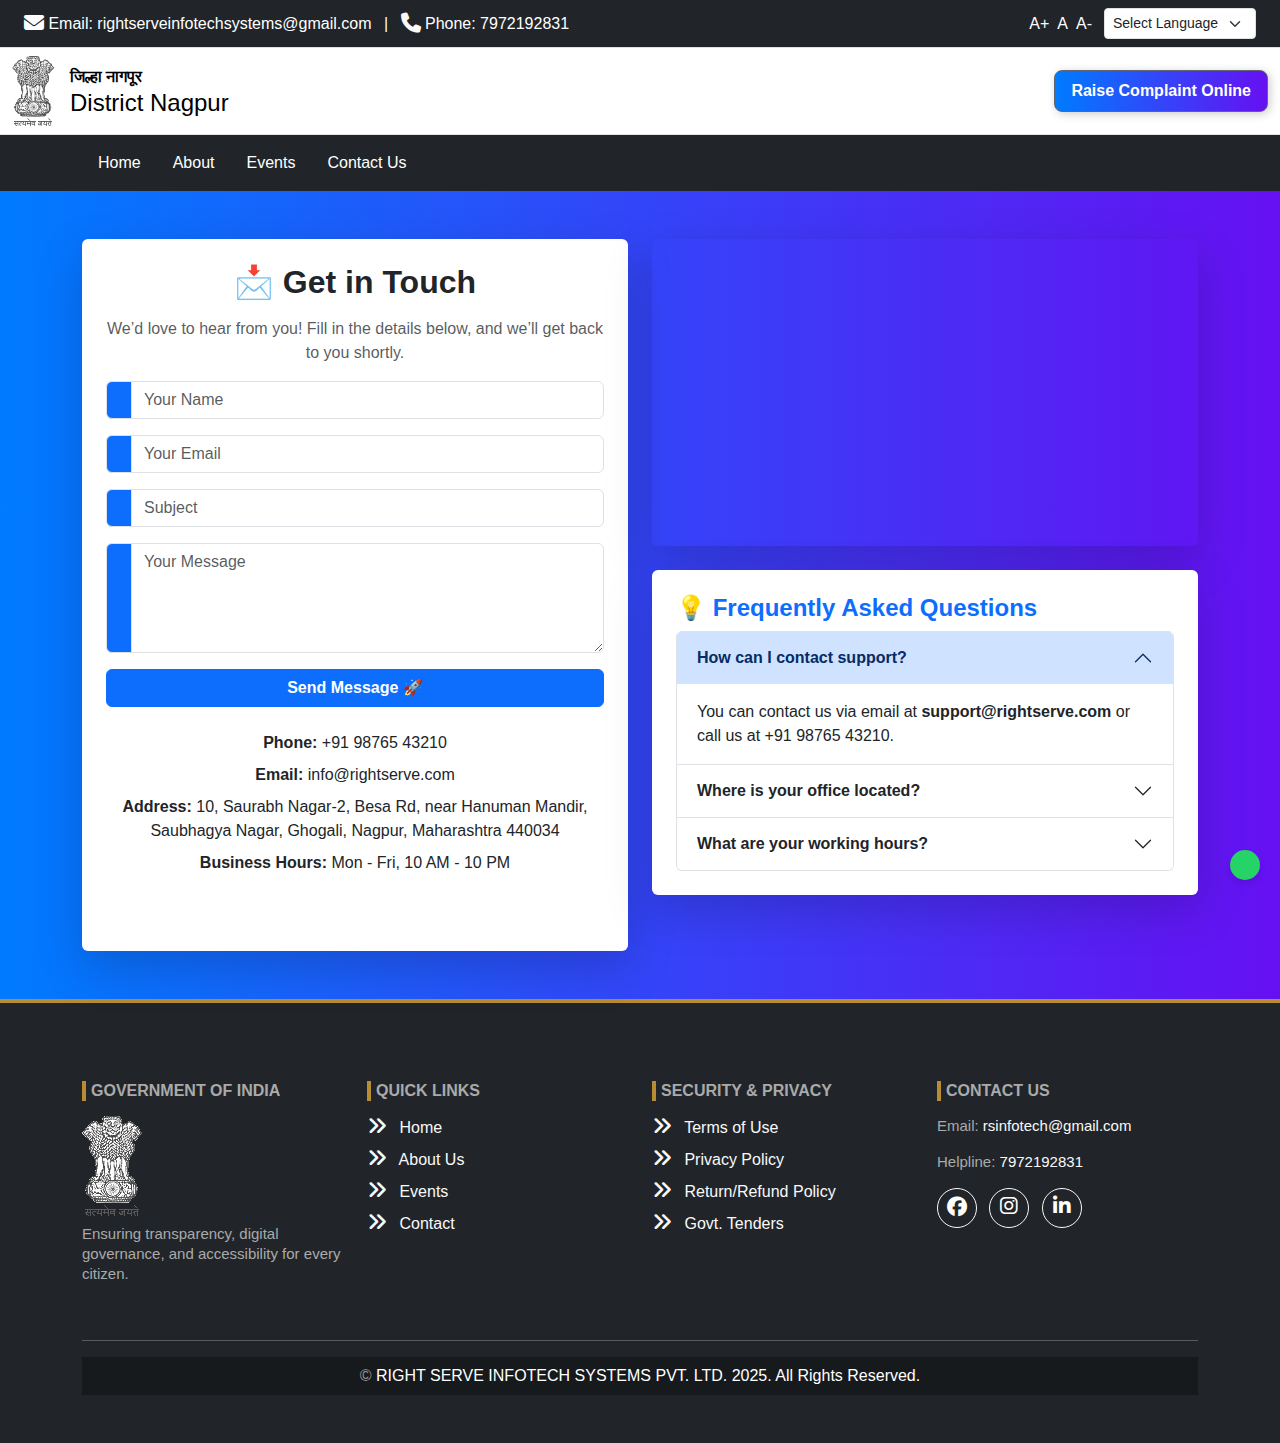
<file: contact.html>
<!DOCTYPE html>
<html lang="en">

<head>
  <meta charset="UTF-8">
  <meta name="viewport" content="width=device-width, initial-scale=1.0">
  <title>Orange City</title>
  <link rel="stylesheet" href="CSS/styles.css">
  <link href="https://cdn.jsdelivr.net/npm/bootstrap@5.3.2/dist/css/bootstrap.min.css" rel="stylesheet">
  <script src="https://cdn.jsdelivr.net/npm/bootstrap@5.3.2/dist/js/bootstrap.bundle.min.js"></script>
  <link rel="stylesheet" href="https://cdnjs.cloudflare.com/ajax/libs/font-awesome/6.7.2/css/all.min.css"
    integrity="sha512-Evv84Mr4kqVGRNSgIGL/F/aIDqQb7xQ2vcrdIwxfjThSH8CSR7PBEakCr51Ck+w+/U6swU2Im1vVX0SVk9ABhg=="
    crossorigin="anonymous" referrerpolicy="no-referrer" />
  
</head>

<body>

  <header style="padding: 0; width: 100%; z-index: 1;">

    <div class="top-bar py-2 px-4 d-flex flex-wrap justify-content-between align-items-center bg-dark text-white">
      <div class="text-center text-md-start">
        <i class="fa-solid fa-envelope fa-lg" style="color: #ffffff;"><a href="mailto:hello@rsinfotechsys.com"
            class="text-white rem"></i> Email: rightserveinfotechsystems@gmail.com</a>
        <span class="mx-2 d-none d-md-inline">|</span>
        <i class="fa-solid fa-phone fa-lg" style="color: #fafafa;"><a href="tel:+91 7972192831"
            class="text-white rem"></i> Phone: 7972192831</a>
      </div>

      <div class="d-flex align-items-center">
        <a href="#" class="text-white mx-1 rem">A+</a>
        <a href="#" class="text-white mx-1 rem">A</a>
        <a href="#" class="text-white mx-1 rem">A-</a>
        <select name="lang" id="lang" class="ms-2 form-select form-select-sm">
          <option>Select Language</option>
          <option value="english">English</option>
          <option value="hindi">Hindi</option>
        </select>
      </div>
    </div>

    <div class="container-fluid py-2 bg-white text-black border-top border-bottom">
      <div class="row align-items-center justify-content-between">
        <div class="col-md-6 d-flex align-items-center justify-content-center justify-content-md-start">
          <img src="Images/emblem-dark.png" alt="State Emblem of India" height="70px" class="me-3">
          <div>
            <strong class="d-block text-center text-md-start">जिल्हा नागपूर</strong>
            <h4 class="m-0 text-center text-md-start">District Nagpur</h4>
          </div>
        </div>

        <div class="col-md-6 text-center text-md-end mt-2 mt-md-0">
          <button type="button" class="same" data-bs-toggle="modal" data-bs-target="#complaintModal">
            Raise Complaint Online
          </button>
        </div>
      </div>
    </div>

    <div class="modal fade" id="complaintModal" tabindex="-1" aria-labelledby="complaintModalLabel" aria-hidden="true">
      <div class="modal-dialog">
        <div class="modal-content">
          <div class="modal-header">
            <h5 class="modal-title" id="complaintModalLabel">Raise a Complaint</h5>
            <button type="button" class="btn-close" data-bs-dismiss="modal" aria-label="Close"></button>
          </div>
          <div class="modal-body">
            <form>
              <div class="mb-3">
                <label for="name" class="form-label">Your Name</label>
                <input type="text" class="form-control" id="name" placeholder="Enter your name">
              </div>
              <div class="mb-3">
                <label for="email" class="form-label">Email Address</label>
                <input type="email" class="form-control" id="email" placeholder="Enter your email">
              </div>
              <div class="mb-3">
                <label for="phone" class="form-label">Phone Number</label>
                <input type="text" class="form-control" id="phone" placeholder="Enter your phone number">
              </div>
              <div class="mb-3">
                <label for="complaint" class="form-label">Complaint Details</label>
                <textarea class="form-control" id="complaint" rows="4" placeholder="Describe your issue"></textarea>
              </div>
              <button type="submit" class="same">Submit Complaint</button>
            </form>
          </div>
        </div>
      </div>
    </div>

    <nav class="navbar navbar-expand-md bg-dark text-white">
      <div class="container">
        <button class="navbar-toggler text-white" type="button" data-bs-toggle="collapse" data-bs-target="#navbarNav">
          ☰
        </button>
        <div class="collapse navbar-collapse justify-content-md-start" id="navbarNav">
          <ul class="navbar-nav">
            <li class="nav-item"><a class="nav-link text-white px-3" href="index.html">Home</a></li>
            <li class="nav-item"><a class="nav-link text-white px-3" href="about.html">About</a></li>
            <li class="nav-item"><a class="nav-link text-white px-3" href="events.html">Events</a></li>
            <li class="nav-item"><a class="nav-link text-white px-3" href="contact.html">Contact Us</a></li>
          </ul>
        </div>
      </div>
    </nav>
  </header>

  <section class="contact-section py-5 bg-light">
    <div class="container">
      <div class="row g-4">

        <div class="col-lg-6 col-md-12">
          <div class="contact-form p-4 shadow-lg bg-white rounded">
            <h2 class="text-center fw-bold mb-3">📩 Get in Touch</h2>
            <p class="text-center text-muted">We’d love to hear from you! Fill in the details below, and we’ll get back
              to you shortly.</p>
            <form>
              <div class="mb-3 input-group">
                <span class="input-group-text bg-primary text-white"><i class="bi bi-person-fill"></i></span>
                <input type="text" class="form-control" id="name" placeholder="Your Name" required>
              </div>
              <div class="mb-3 input-group">
                <span class="input-group-text bg-primary text-white"><i class="bi bi-envelope-fill"></i></span>
                <input type="email" class="form-control" id="email" placeholder="Your Email" required>
              </div>
              <div class="mb-3 input-group">
                <span class="input-group-text bg-primary text-white"><i class="bi bi-pencil-fill"></i></span>
                <input type="text" class="form-control" id="subject" placeholder="Subject" required>
              </div>
              <div class="mb-3 input-group">
                <span class="input-group-text bg-primary text-white"><i class="bi bi-chat-dots-fill"></i></span>
                <textarea class="form-control" id="message" rows="4" placeholder="Your Message" required></textarea>
              </div>
              <button type="submit" class="btn btn-primary w-100 fw-bold">Send Message 🚀</button>
            </form>

            <div class="text-center mt-4">
              <p class="mb-2"><i class="bi bi-telephone-fill text-primary"></i> <strong>Phone:</strong> +91 98765 43210
              </p>
              <p class="mb-2"><i class="bi bi-envelope-fill text-primary"></i> <strong>Email:</strong>
                info@rightserve.com</p>
              <p class="mb-2"><i class="bi bi-geo-alt-fill text-primary"></i> <strong>Address:</strong> 10, Saurabh
                Nagar-2, Besa Rd, near Hanuman Mandir, Saubhagya Nagar, Ghogali, Nagpur, Maharashtra 440034</p>
              <p class="mb-2"><i class="bi bi-clock-fill text-primary"></i> <strong>Business Hours:</strong> Mon - Fri,
                10 AM - 10 PM</p>
            </div>

            <div class="text-center mt-3">
              <a href="#" class="text-primary mx-2 fs-4"><i class="bi bi-facebook"></i></a>
              <a href="#" class="text-primary mx-2 fs-4"><i class="bi bi-twitter"></i></a>
              <a href="#" class="text-primary mx-2 fs-4"><i class="bi bi-instagram"></i></a>
              <a href="#" class="text-primary mx-2 fs-4"><i class="bi bi-linkedin"></i></a>
              <a href="https://wa.me/919876543210" class="text-success mx-2 fs-4"><i class="bi bi-whatsapp"></i></a>
            </div>
          </div>
        </div>

        <div class="col-lg-6 col-md-12">
          <div class="contact-map shadow-lg rounded overflow-hidden mb-4">
            <iframe class="w-100 rounded" height="300" style="border:0;" allowfullscreen loading="lazy"
              referrerpolicy="no-referrer-when-downgrade"
              src="https://www.google.com/maps/embed?pb=!1m18!1m12!1m3!1d3723.0210243982538!2d79.08988357430741!3d21.07182248630001!2m3!1f0!2f0!3f0!3m2!1i1024!2i768!4f13.1!3m3!1m2!1s0x3bd4bf5350dc545f%3A0xd55211e531f81f8a!2sRIGHT%20SERVE%20INFOTECH%20SYSTEM%20PRIVATE%20LIMITED!5e0!3m2!1sen!2sin!4v1741245974165!5m2!1sen!2sin">
            </iframe>
          </div>

          <div class="faq-section p-4 shadow-lg bg-white rounded">
            <h4 class="fw-bold text-primary">💡 Frequently Asked Questions</h4>
            <div class="accordion" id="faqAccordion">
              <div class="accordion-item">
                <h2 class="accordion-header" id="faq1">
                  <button class="accordion-button" type="button" data-bs-toggle="collapse" data-bs-target="#answer1">
                    How can I contact support?
                  </button>
                </h2>
                <div id="answer1" class="accordion-collapse collapse show" data-bs-parent="#faqAccordion">
                  <div class="accordion-body">
                    You can contact us via email at <strong>support@rightserve.com</strong> or call us at +91 98765
                    43210.
                  </div>
                </div>
              </div>
              <div class="accordion-item">
                <h2 class="accordion-header" id="faq2">
                  <button class="accordion-button collapsed" type="button" data-bs-toggle="collapse"
                    data-bs-target="#answer2">
                    Where is your office located?
                  </button>
                </h2>
                <div id="answer2" class="accordion-collapse collapse" data-bs-parent="#faqAccordion">
                  <div class="accordion-body">
                    Our office is located at <strong>10, Saurabh Nagar-2, Besa Rd, near Hanuman Mandir, Saubhagya Nagar,
                      Ghogali, Nagpur, Maharashtra 440034</strong>.
                  </div>
                </div>
              </div>
              <div class="accordion-item">
                <h2 class="accordion-header" id="faq3">
                  <button class="accordion-button collapsed" type="button" data-bs-toggle="collapse"
                    data-bs-target="#answer3">
                    What are your working hours?
                  </button>
                </h2>
                <div id="answer3" class="accordion-collapse collapse" data-bs-parent="#faqAccordion">
                  <div class="accordion-body">
                    Our business hours are <strong>Monday to Saturday, 10 AM - 10 PM</strong>.
                  </div>
                </div>
              </div>
            </div>
          </div>
        </div>
      </div>
    </div>

    <a href="https://wa.me/919876543210" class="whatsapp-float" target="_blank">
      <i class="bi bi-whatsapp"></i>
    </a>
  </section>


  <footer class="nb-footer bg-dark text-light py-5">
    <div class="container">
      <div class="row text-center text-md-start">

        <div class="col-md-3 col-sm-6 mb-4">
          <div class="footer-info-single">
            <h2 class="title text-uppercase">Government of India</h2>
            <img src="Images/emblem-dark.png" class="img-fluid mb-2" alt="Government Logo" style="max-width: 80px;">
            <p>Ensuring transparency, digital governance, and accessibility for every citizen.</p>
          </div>
        </div>

        <div class="col-md-3 col-sm-6 mb-4">
          <div class="footer-info-single">
            <h2 class="title text-uppercase">Quick Links</h2>
            <ul class="list-unstyled">
              <li class="mb-2"><a href="index.html" class="text-light"><i class="fa fa-angle-double-right me-2"></i>
                  Home</a></li>
              <li class="mb-2"><a href="about.html" class="text-light"><i class="fa fa-angle-double-right me-2"></i>
                  About Us</a></li>
              <li class="mb-2"><a href="events.html" class="text-light"><i class="fa fa-angle-double-right me-2"></i>
                  Events</a></li>
              <li><a href="contact.html" class="text-light"><i class="fa fa-angle-double-right me-2"></i> Contact</a>
              </li>
            </ul>
          </div>
        </div>

        <div class="col-md-3 col-sm-6 mb-4">
          <div class="footer-info-single">
            <h2 class="title text-uppercase">Security & Privacy</h2>
            <ul class="list-unstyled">
              <li class="mb-2"><a href="#" class="text-light"><i class="fa fa-angle-double-right me-2"></i> Terms of
                  Use</a></li>
              <li class="mb-2"><a href="#" class="text-light"><i class="fa fa-angle-double-right me-2"></i> Privacy
                  Policy</a></li>
              <li class="mb-2"><a href="#" class="text-light"><i class="fa fa-angle-double-right me-2"></i>
                  Return/Refund Policy</a></li>
              <li><a href="#" class="text-light"><i class="fa fa-angle-double-right me-2"></i> Govt. Tenders</a></li>
            </ul>
          </div>
        </div>

        <div class="col-md-3 col-sm-6 mb-4">
          <div class="footer-info-single">
            <h2 class="title text-uppercase">Contact Us</h2>
            <p>Email: <a href="mailto:hello@rsinfotechsys.com" class="text-light">rsinfotech@gmail.com</a></p>
            <p>Helpline: <a href="tel:+91 7972192831" class="text-light">7972192831</a></p>
            <div class="social-media mt-3">
              <ul class="list-inline">
                <li class="list-inline-item">
                  <a href="https://www.facebook.com/RightServe"
                    class="btn btn-outline-light btn-sm rounded-circle py-2"><i class="fa-brands fa-facebook fa-xl"
                      style="color: #ffffff;"></i></a>
                </li>
                <li class="list-inline-item">
                  <a href="https://www.instagram.com/right_serve_infotech_system/"
                    class="btn btn-outline-light btn-sm rounded-circle py-2"><i class="fa-brands fa-instagram fa-lg"
                      style="color: #ffffff;"></i></a>
                </li>
                <li class="list-inline-item">
                  <a href="https://www.linkedin.com/company/rsinfotechsys/posts/?feedView=all"
                    class="btn btn-outline-light btn-sm rounded-circle py-2"><i class="fa-brands fa-linkedin-in fa-lg"
                      style="color: #ffffff;"></i></i></a>
                </li>
              </ul>
            </div>
          </div>
        </div>
      </div>

      <hr class="border-light">

      <section class="copyright text-center">
        <p class="mb-0">&copy; <a href="https://rsinfotechsys.com/" target="_blank"> RIGHT SERVE INFOTECH SYSTEMS PVT.
            LTD. 2025. All Rights Reserved.</a></p>
      </section>
    </div>
  </footer>
</body>

</html>
</file>
<file: CSS/styles.css>
* {
  box-sizing: border-box;
  font-family: Noto Sans, sans-serif;
  margin: 0;
  padding: 0;
  scroll-behavior: smooth;
}


                                                          /* NAVBAR SECTION CSS */


.navbar-nav .nav-link {
  position: relative;
}

.navbar-nav .nav-link::after {
  content: '';
  position: absolute;
  left: 0;
  bottom: -2px;
  width: 100%;
  height: 2px;
  background-color: #f8b400;
  transform: scaleX(0);
  transition: transform 0.3s ease-in-out;
}

.navbar-nav .nav-link:hover::after {
  transform: scaleX(1);
}

.navbar-nav .nav-link {
    transition: color 0.3s ease-in-out;
}

.navbar-nav .nav-link:hover {
    color: #f8b400 !important;
}

.navbar-nav .nav-link::after {
    content: '';
    position: absolute;
    left: 0;
    bottom: -2px;
    width: 100%;
    height: 2px;
    background-color: #f8b400;
    transform: scaleX(0);
    transition: transform 0.3s ease-in-out;
}

.navbar-nav .nav-link:hover::after {
    transform: scaleX(1);
}

@keyframes floatAnimation {
0% { transform: translateY(0px); }
50% { transform: translateY(-10px); }
100% { transform: translateY(0px); }
}

.img-hover-zoom:hover {
transform: scale(1.1);
animation: none;
}

.zoom-in {
  transition: transform 0.5s ease-in-out;
}

.zoom-in:hover {
  transform: scale(1.05);
}

.same {
  background: linear-gradient(to right, #007bff, #6610f2);
  color: white;
  font-weight: bold;
  font-size: 16px;
  padding: 8px 16px;
  border-radius: 8px;
  /* border: 2px solid black; */
  text-decoration: none;
  transition: all 0.3s ease-in-out;
  box-shadow: 2px 2px 10px rgba(0, 0, 0, 0.2);
  display: inline-block;
}

.same:hover {
  background: linear-gradient(to right, #0056b3, #4a008e);
  /* border: 1px solid #ff6a25; */
  box-shadow: 4px 4px 15px rgba(0, 0, 0, 0.3);
  transform: scale(1.05);
}


                                                          /* INDEX SECTION CSS */


button {
  background-color: initial;
  border: 1px solid #60676e;
  border-radius: 5px;
  color: #60676e;
  font-weight: 600;
  padding: .2rem 1rem;
}

.rem{
  text-decoration: none;
}

section {
  padding: 50px 0;
}

.main img{
  height: 100%;
  opacity: .6;
  width: 300px;
}

.main{
  background-image: url(equalstock-aOOtH2_la_s-unsplash.jpg);
  height: 631px;
  background-position: center;
  background-size: cover;
}

#logo {
  float: left;
  font-size: 160%;
  line-height: 105%;
  min-height: 103px;
  padding: 14px 0 0 85px;
  text-transform: uppercase;
  position: relative;
}

.backgd {
  position: relative;
  width: 100%;
  height: 390px;
  overflow: hidden;
}

.backgd::before {
  content: "";
  position: absolute;
  top: 0;
  left: 0;
  width: 100%;
  height: 100%;
  background-image: url("../Images/equalstock-aOOtH2_la_s-unsplash.jpg");
  background-position: center;
  background-repeat: no-repeat;
  background-size: cover;
  z-index: -1;
}

.carousel-inner img {
  width: 100%;
  height: 390px;
  object-fit: cover;
}

.welcome-text {
  position: absolute;
  top: 50%;
  left: 50%;
  transform: translate(-50%, -50%);
  color: black;
  text-align: center;
  font-size: 24px;
  font-weight: bold;
  background: rgba(255, 255, 255, 0.6);
  padding: 10px 20px;
  border-radius: 5px;
}

.boldness {
  font-size: 35px;
  font-weight: bolder;
}

.logo .emblem img {
  height: 100px !important;
  vertical-align: middle;
}

.complaint_main .track_button_main button {
  background-color: #fff;
  border: 1px solid #394d61;
  border-radius: 15px;
  color: #394d61;
  font-size: 20px;
  font-weight: 700;
  padding: 1px 15px;
}

.fade-in {
  opacity: 0;
  transform: translateY(30px);
  animation: fadeInUp 1.5s ease-out forwards;
}

.image-container {
display: flex;
justify-content: center;
gap: 40px;
}

.img-hover-zoom {
display: inline-block;
overflow: hidden;
transition: transform 0.4s ease-in-out;
animation: floatAnimation 3s ease-in-out infinite;
max-width: 350px;
}

.repo {
  display: flex;
  flex-direction: row;
}

.dev{
  display: flex; 
  justify-content: center; 
  align-items: center; 
  flex-direction: column;
  width: 50%; 
}

.devinfo{
  background: linear-gradient(to right, #007bffd5, #6710f2b0);
  /* background-color: rgba(1, 1, 75, 0.828);  */
  color: rgb(61, 36, 36); 
  padding: 20px;
  width: 50%;
  border-radius: 10px;
  font-weight: bold;
}

@media screen and (max-width: 600px) {
  .repo {
    flex-direction: column;
    justify-content: center;
    align-items: center;
  }

  .dev{
    width: 90%;
    padding-top: 30px;
  }

  .devinfo{
    width: 90%;
    padding-top: 20px;
  }

  .backgd{
    height: 290px;
  }

  .boldness{
    padding-top: 20px;
    font-size: 16px;
  }
}


                                                          /* ABOUT SECTION CSS */


.about-hero {
background: linear-gradient(to right, #007bff, #6610f2);
padding: 80px 0;
}

.card {
border: none;
border-radius: 12px;
transition: all 0.3s ease-in-out;
}

.card:hover {
transform: translateY(-5px);
box-shadow: 0px 10px 20px rgba(0, 0, 0, 0.2);
}

.team-img {
width: 120px;
height: 120px;
border-radius: 50%;
object-fit: cover;
border: 2px solid #007bff;
}
.radi{
border-radius: 30px ;
pointer-events: none;
}

.team-img:hover{
  border: 2px solid red;
  transform: scale(1.1,1.1);
  transition: 0.5s;
}


                                                          /* EVENTS SECTION CSS */


.events-hero {
background: linear-gradient(to right, #007bff, #6610f2);
padding: 80px 0;
}

.event-card {
border: none;
border-radius: 12px;
transition: all 0.3s ease-in-out;
overflow: hidden;
}

.event-card:hover {
transform: translateY(-5px);
box-shadow: 0px 10px 20px rgba(0, 0, 0, 0.2);
}

.past-events img {
border-radius: 12px;
transition: all 0.3s ease-in-out;
}

.past-events img:hover {
transform: scale(1.05);
box-shadow: 0px 8px 15px rgba(0, 0, 0, 0.2);
}

.card-height{
  height: 309px;
}

.subscribe-section {
background: linear-gradient(to right, #ff5733, #ff914d);
padding: 50px 0;
}


                                                          /* CONTACT SECTION CSS */


.contact-section {
background: linear-gradient(to right, #007bff, #6610f2);
padding: 80px 0;
}

.contact-form {
background: #fff;
border-radius: 12px;
box-shadow: 0px 5px 20px rgba(0, 0, 0, 0.2);
transition: all 0.3s ease-in-out;
}

.contact-form:hover {
transform: translateY(-5px);
box-shadow: 0px 10px 30px rgba(0, 0, 0, 0.3);
}

.form-control {
border-radius: 8px;
font-size: 16px;
}

.input-group-text {
border-radius: 8px 0 0 8px;
font-size: 18px;
}

.btn-primary {
background: #ff6b6b;
border: none;
font-size: 18px;
padding: 10px;
border-radius: 8px;
transition: all 0.3s;
}

.btn-primary:hover {
background: #ff4757;
}

.whatsapp-float {
position: fixed;
bottom: 20px;
right: 20px;
background: #25D366;
color: white;
font-size: 30px;
padding: 15px;
border-radius: 50%;
box-shadow: 0px 4px 6px rgba(0,0,0,0.1);
transition: 0.3s;
}
.whatsapp-float:hover {
background: #1EBEA5;
}


                                                          /* FOOTER SECTION CSS */


footer.nb-footer {
  background: #222;
  border-top: 4px solid #b78c33;
  padding: 50px 0;
}

footer.nb-footer .about {
  margin: 0 auto;
  max-width: 1170px;
  text-align: center;
}

footer.nb-footer .about p {
  font-size: 13px;
  color: #999;
  margin-top: 15px;
}

footer.nb-footer .about .social-media ul {
  padding: 0;
}

footer.nb-footer .about .social-media ul li {
  display: inline-block;
  margin-right: 10px;
}

footer.nb-footer .about .social-media ul li a {
  display: inline-block;
  width: 45px;
  height: 45px;
  line-height: 45px;
  border-radius: 50%;
  font-size: 16px;
  color: #b78c33;
  text-align: center;
  border: 1px solid rgba(255, 255, 255, 0.3);
  transition: all 0.3s ease-in-out;
}

footer.nb-footer .about .social-media ul li a:hover {
  background: #b78c33;
  color: #fff;
  border-color: #b78c33;
}


footer.nb-footer .footer-info-single {
  margin-top: 30px;
}

footer.nb-footer .footer-info-single .title {
  color: #aaa;
  text-transform: uppercase;
  font-size: 16px;
  font-weight: bold;
  border-left: 4px solid #b78c33;
  padding-left: 5px;
  margin-bottom: 15px;
}

footer.nb-footer .footer-info-single ul {
  padding: 0;
  list-style: none;
}

footer.nb-footer .footer-info-single ul li {
  margin-bottom: 8px;
}

footer.nb-footer .footer-info-single ul li a {
  display: block;
  color: #aaa;
  text-decoration: none;
  transition: 0.3s;
}

footer.nb-footer .footer-info-single ul li a i{
  font-size: 20px;
}

footer.nb-footer .footer-info-single ul li a:hover {
  color: #b78c33;
}

footer.nb-footer .footer-info-single p {
  font-size: 15px;
  line-height: 20px;
  color: #aaa;
}

footer.nb-footer .copyright {
  margin-top: 15px;
  background: #00000049;
  padding: 7px 0;
  color: #999;
  text-align: center;
}

footer.nb-footer .copyright a {
  margin: 0;
  color: white;
  text-decoration: none;
}

@media (max-width: 768px) {
  footer.nb-footer .footer-info-single {
    text-align: center;
  }

  footer.nb-footer .about .social-media ul {
    justify-content: center;
  }
}

.btn-outline-light {
  border: 1px solid white;
  width: 40px;
  height: 40px;
  padding: 5px;
  text-align: center;
  line-height: 30px;
  display: inline-block;
  border-radius: 50%;
  transition: 0.3s ease-in-out;
}

.btn-outline-light:hover {
  background: #f8b6009c !important;
  color: #fff !important;
}

.nb-footer a {
  text-decoration: none;
  transition: 0.3s;
}

.nb-footer a:hover {
  color: #f8b400 !important;
}
</file>
